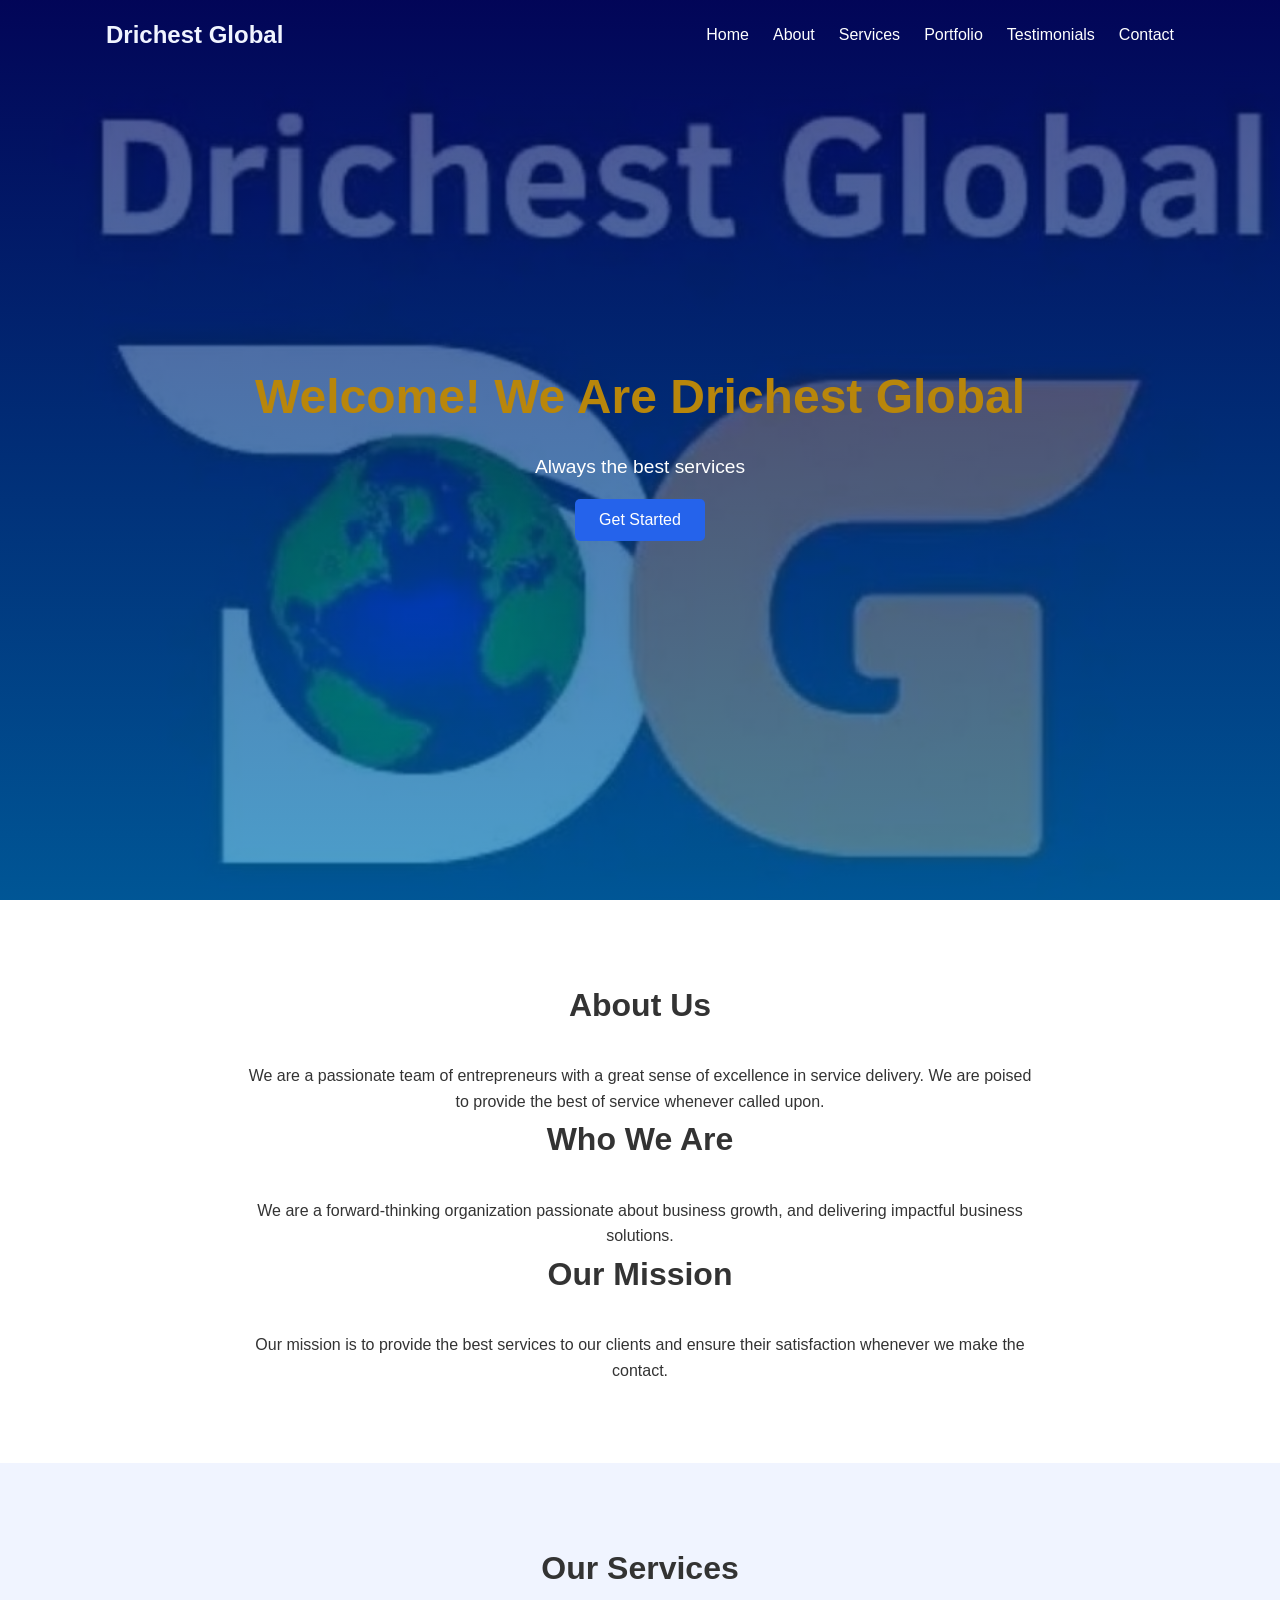
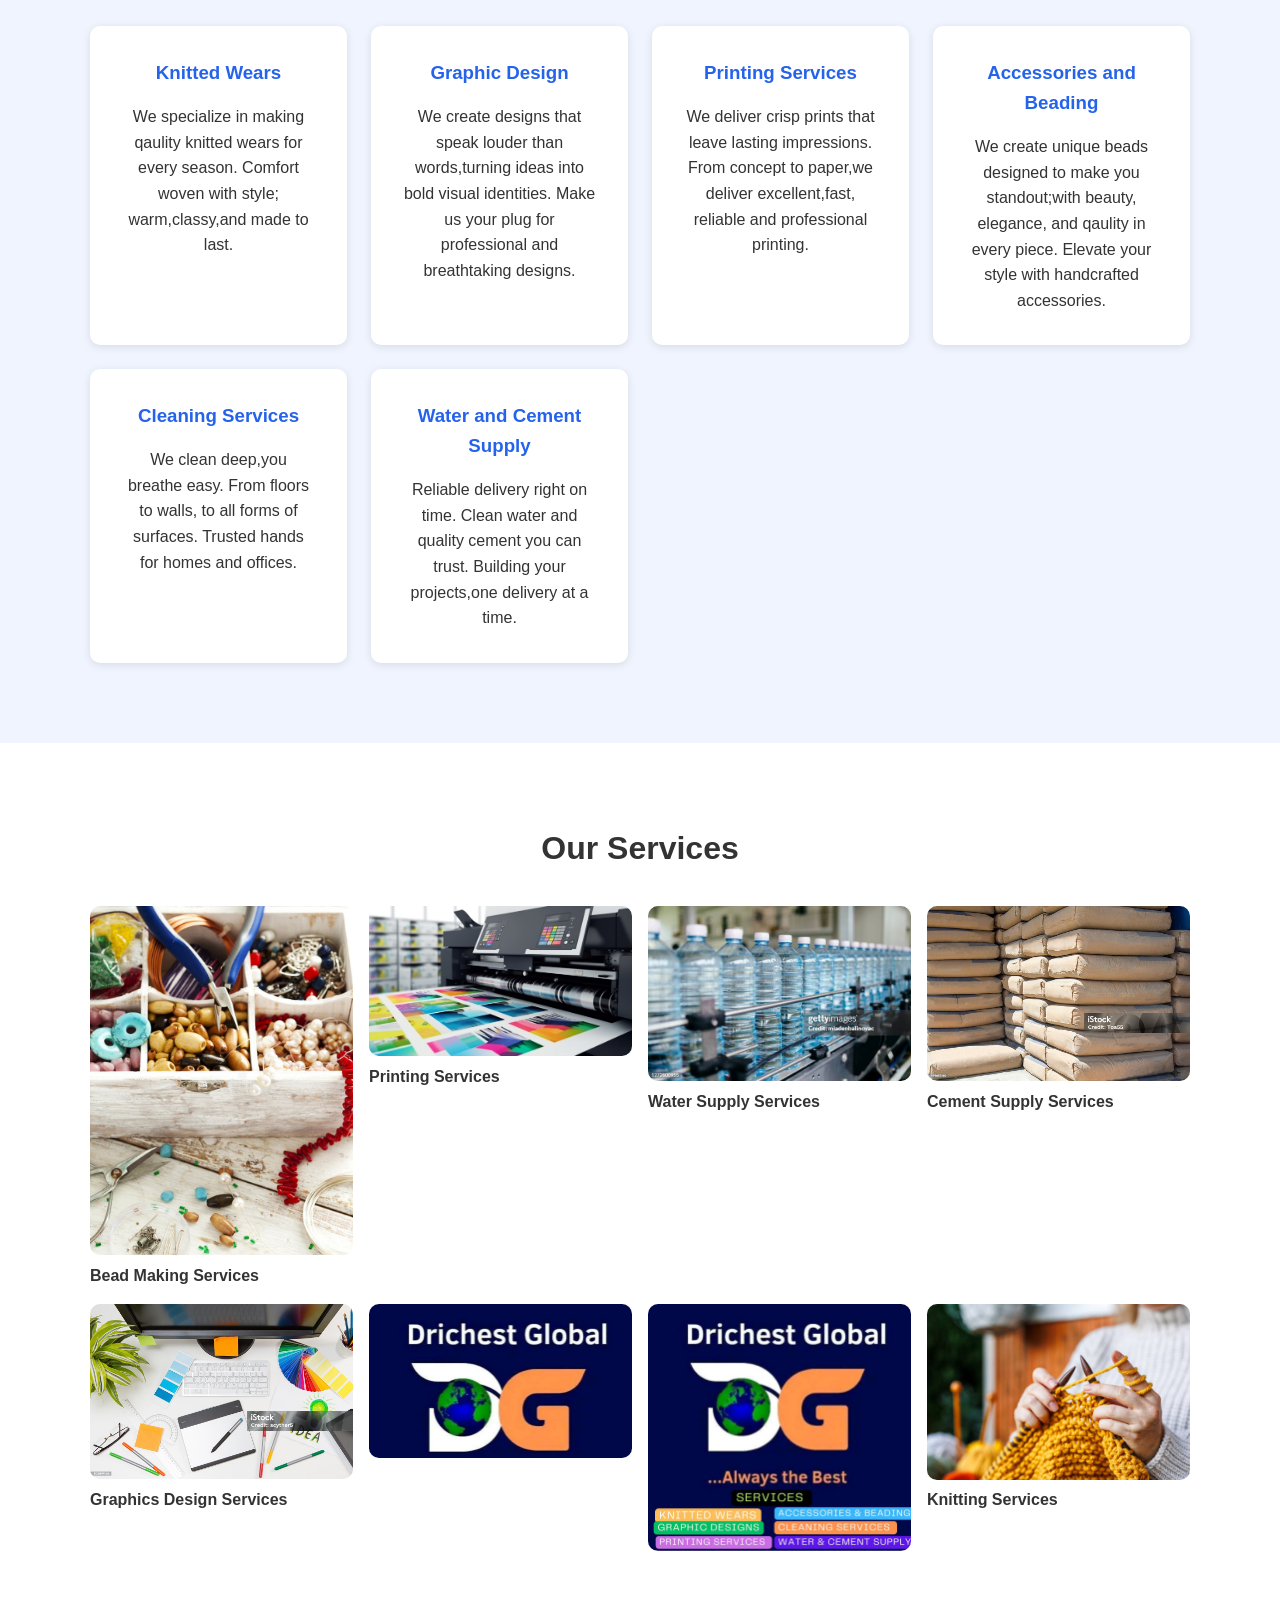
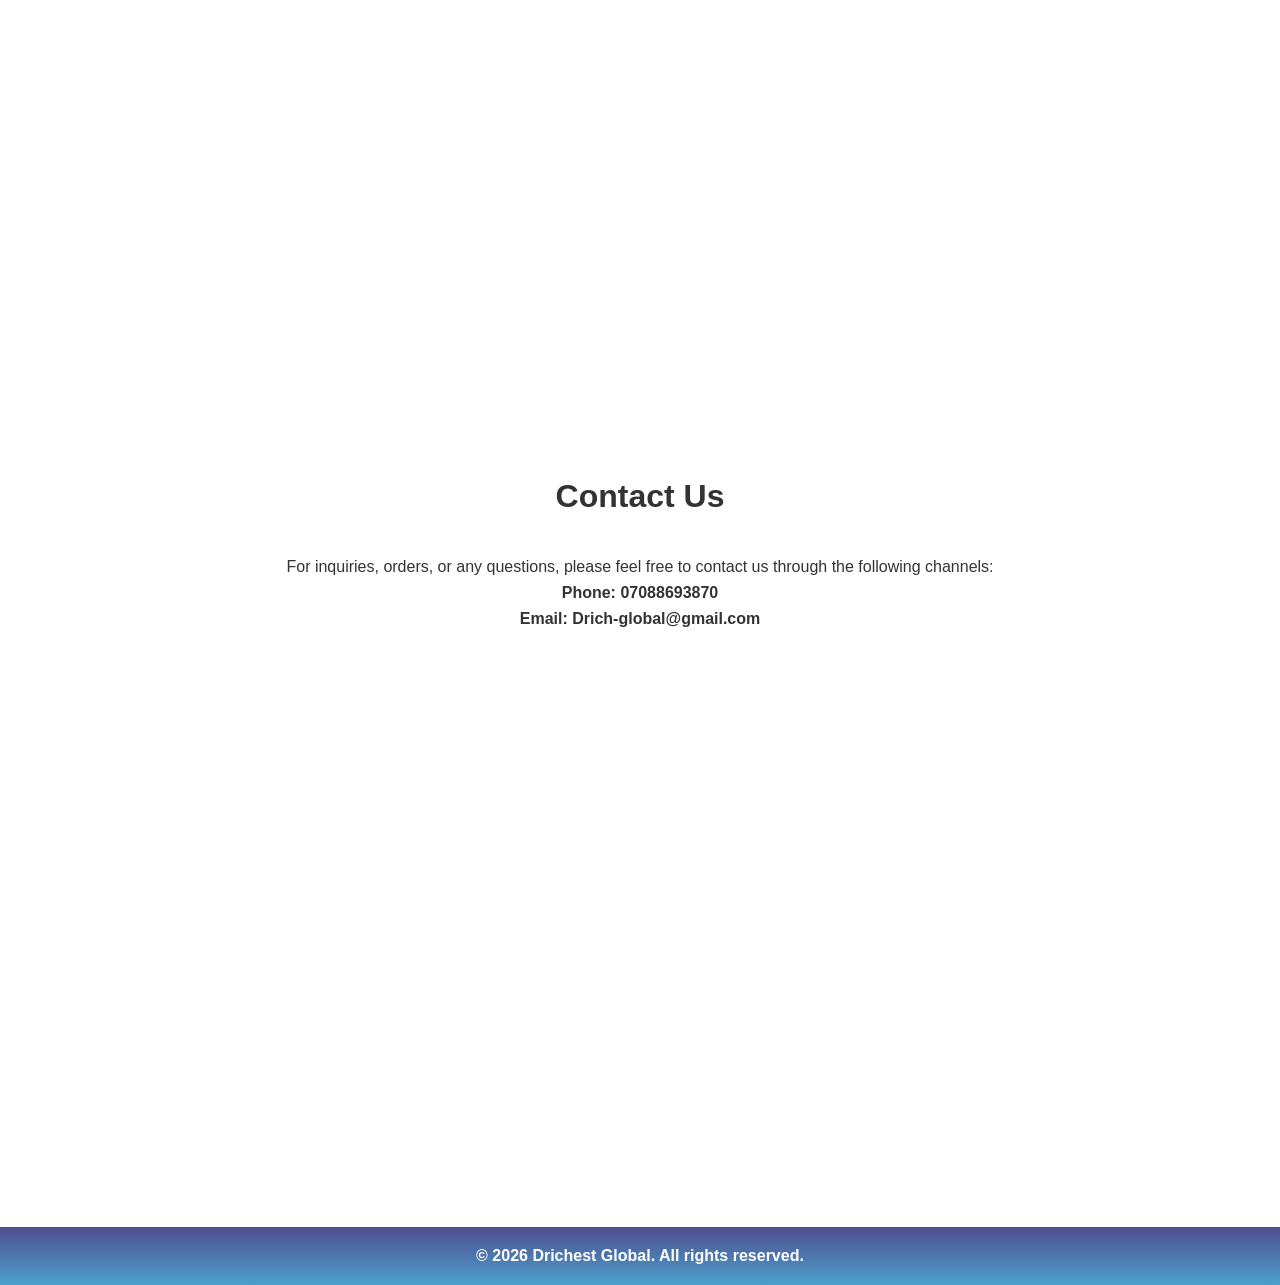
<file: index.html>
<!DOCTYPE html>
<html lang="en">
<head>
    <meta charset="UTF-8">
    <meta name="viewport" content="width=device-width, initial-scale=1.0">
    <title>Drich-Global</title>
    <link rel="stylesheet" href="./styles.css">
</head>
<body>
    <!-- Header -->
  <header>
    <nav>
      <div class="logo">Drichest Global</div>
      <div id="menu-toggle">&#9776;</div>
      <ul class="nav-links" id="nav-links">
        <li><a href="#hero">Home</a></li>
        <li><a href="#about">About</a></li>
        <li><a href="#services">Services</a></li>
        <li><a href="#portfolio">Portfolio</a></li>
        <li><a href="#testimonials">Testimonials</a></li>
        <li><a href="#contact">Contact</a></li>
      </ul>
    </nav>
  </header>

  <!-- Hero -->
  <section class="hero" id="hero">
    <div class="hero-content fade-in">
      <h1>Welcome! We Are Drichest Global</h1>
      <p>Always the best services</p>
      <button class="btn">Get Started</button>
    </div>
  </section>

  <!-- About -->
  <section id="about" class="about fade-in">
    <div class="container">
      <h2>About Us</h2>
      <p>
        We are a passionate team of entrepreneurs with a great sense of excellence in service delivery. We are poised to provide the best of
        service whenever called upon.
      </p>
      <h2>Who We Are</h2>
        <p>We are a forward-thinking organization passionate about business growth, and delivering impactful business solutions.</p>
        <h2>Our Mission</h2>
        <p>Our mission is to provide the best services to our clients and ensure their satisfaction whenever we make the contact.</p>
    </div>
  </section>

  <!-- Services -->
  <section id="services" class="services" style="background: var(--accent);">
    <div class="container">
      <h2 class="fade-in">Our Services</h2>
      <div class="service-grid">
        <div class="service slide-left">
          <h3>Knitted Wears</h3>
          <p>We specialize in making qaulity knitted wears for every season. Comfort woven with style; warm,classy,and made to last.</p>
        </div>
        <div class="service fade-in">
          <h3>Graphic Design</h3>
          <p>We create designs that speak louder than words,turning ideas into bold visual identities. Make us your plug for professional and breathtaking 
            designs. </p>
        </div>
        <div class="service slide-right">
          <h3>Printing Services</h3>
          <p>We deliver crisp prints that leave lasting impressions. From concept to paper,we deliver excellent,fast,
           reliable and professional printing. </p>
          </div>
          <div class="service slide-right">
          <h3>Accessories and Beading</h3>
          <p>We create unique beads designed to make you standout;with beauty, elegance, and qaulity in every piece.
            Elevate your style with handcrafted accessories.
          </p>
        </div>
        <div class="service slide-right">
          <h3>Cleaning Services</h3>
          <p>We clean deep,you breathe easy. From floors to walls, to all forms of surfaces. Trusted hands for homes and offices.</p>
        </div>
         <div class="service slide-right">
          <h3>Water and Cement Supply</h3>
          <p>Reliable delivery right on time. Clean water and quality cement you can trust. Building your projects,one delivery at a time.</p>
        </div>
      </div>
      
    </div>
  </section>

  <!-- Portfolio -->
  <section id="portfolio" class="portfolio fade-in">
    <div class="container">
      <h2>Our Services</h2>
      <div class="portfolio-grid">
       <div> <img src="./Assets/Bead Making.jpg" alt="Portfolio 1"/><b>Bead Making Services</b></div>
        <div><img src="./Assets/Printing Services.jpg" alt="Portfolio 2"/><b>Printing Services</b></div>
       <div> <img src="./Assets/Bottle Water.jpg" alt="Portfolio 3"/><b>Water Supply Services</b></div>
        <div><img src="./Assets/Cement.jpg" alt="Portfolio 4"/><b>Cement Supply Services</b></div>
        <div><img src="./Assets/Graphic Design.jpg" alt="Portfolio 5"/><b>Graphics Design Services</b></div>
        <img src="./Assets/D RICH Edited.jpg" alt="Portfolio 6"/>
        <img src="./Assets/Drich advert logo.jpg" alt="Portfolio 5"/>
        <div><img src="./Assets/knitting-with-wool.jpg" alt="Portfolio 5"/><b>Knitting Services</b></div>
      
    </div>
  </section>

  <!-- Testimonials -->
<section id="testimonials" class="testimonials fade-in">
  <div class="container">
    <h2>What Clients Say</h2>
    <div class="testimonial-wrapper">
      <div class="testimonial-track" id="testimonial-track">
        <div class="testimonial">
          <blockquote>
            “This organization has completely transformed the way business is known around here. 
            Professional, creative, and results-driven!”
            <cite>- Jerry Okins.,Client </cite>
          </blockquote>
        </div>
        <div class="testimonial">
          <blockquote>
            “Their design skills and attention to detail are unmatched. 
            We saw immediate improvements in engagement after working closely with them.”
            <cite>- John Amakiri., Marketing Director</cite>
          </blockquote>
        </div>
        <div class="testimonial">
          <blockquote>
            “A fantastic partner who understands both design, strategy and packaging. 
            They truly care about client success.”
            <cite>- Jutex Enterprice., CEO</cite>
          </blockquote>
        </div>
      </div>
    </div>
  </div>
</section>

<section id="contact">
  <div class="Contact">
    <h2> Contact Us</h2>
     <p>For inquiries, orders, or any questions, please feel free to contact us through the following channels:</p>
        <ul>
            <strong>Phone: 07088693870 <br>
            <strong>Email: Drich-global@gmail.com</strong>
            </ul>

  </div>
</section>


  <!-- Contact -->
  <section id="contact" class="contact fade-in">
    <div class="container">
      <h2>Feedback</h2>
      <form action="https://formspree.io/f/mreparqd" method="post" id="contact-form">
        <input type="text" placeholder="Your Name" required/>
        <input type="email" placeholder="Your Email" required/>
        <textarea placeholder="Your Message" rows="5" required></textarea>
        <button type="submit" class="btn">Send Message</button>
      </form>
    </div>
  </section>
<!--
  <section id="contact" class="contact fade-in">
    <div class="container">
      <h2>Your Feedback</h2>
    <form id="contact-form">
  <input type="text" placeholder="Your Name" name="name" required>
  <input type="email" placeholder="Your Email" name="email" required>
  <textarea aria-placeholder="Your Message" rows="5" name="message" placeholder="Your Message"></textarea>
  <button type="submit">Send</button>
</form>
    </div>
    </section>  
  -->

<script src="https://cdn.emailjs.com/dist/email.min.js"></script>
<script>
emailjs.init("pMwEjog6VSJvILBNP");

document.getElementById("contact-form").addEventListener("submit", function(e) {
  e.preventDefault();
  emailjs.sendForm("service_b4c2ji1", "template_88uwu86", this)
    .then(() => alert("Email sent!"))
    .catch(() => alert("Failed to send"));
});
</script>
  

  <!-- Footer -->
  <footer>
    <p>&copy; 2026 Drichest Global. All rights reserved.</p>
  </footer>  
  <script defer src="js/main.js"></script>
</body>
</html>

    
</body>
</html>
</file>
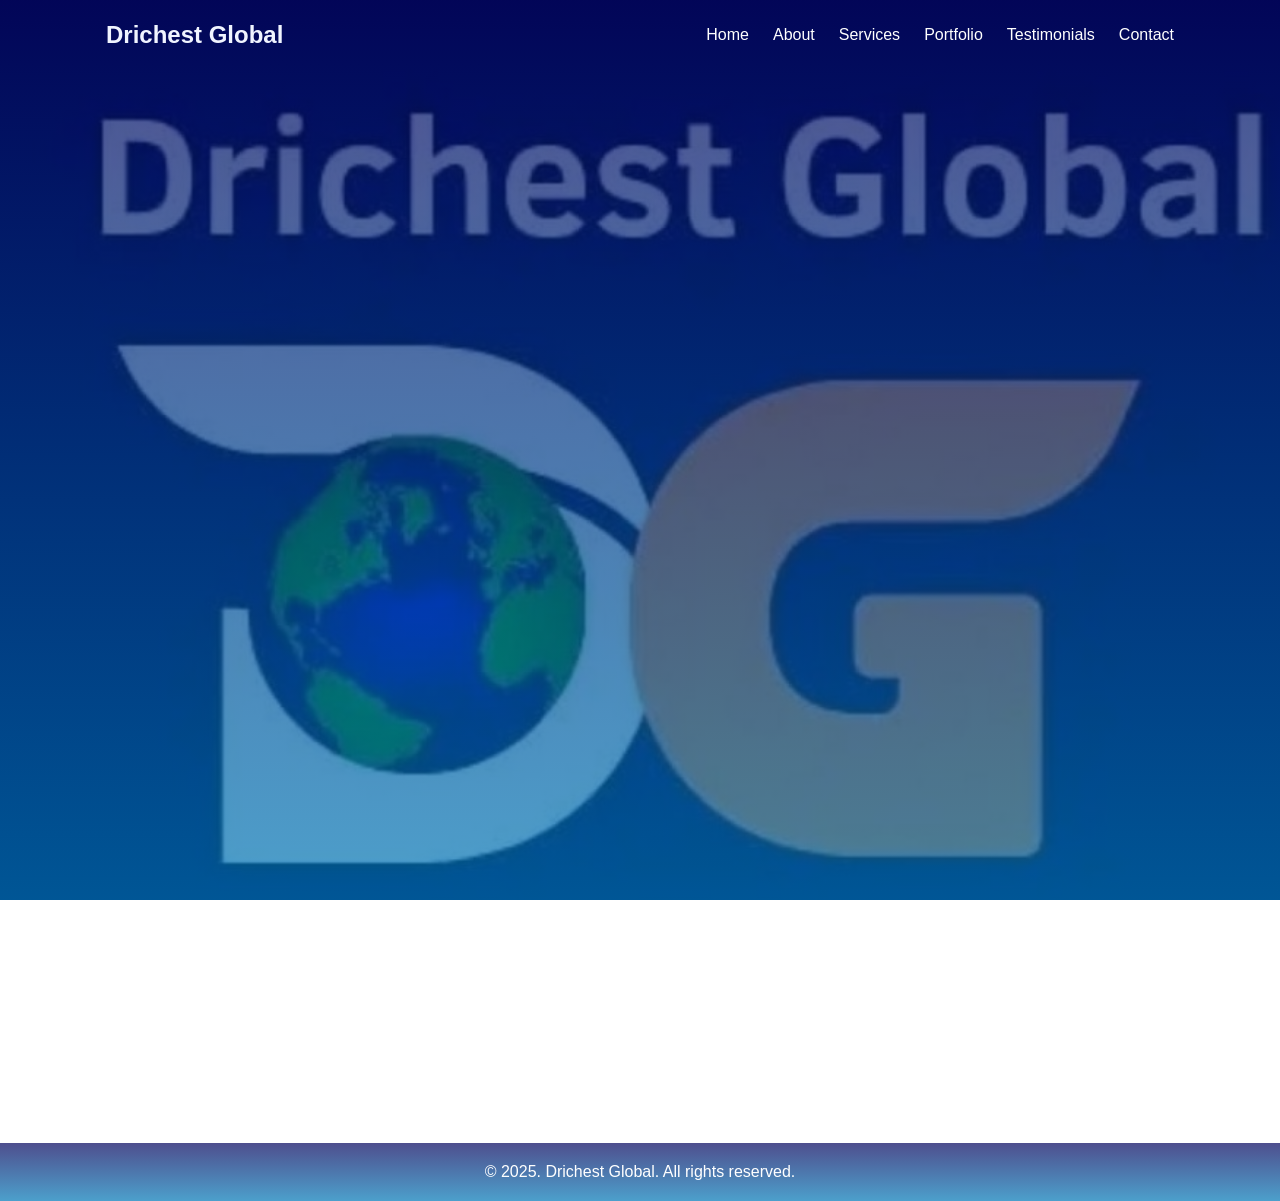
<file: about.html>
<!DOCTYPE html>
<html lang="en">
<head>
    <meta charset="UTF-8">
    <meta name="viewport" content="width=device-width, initial-scale=1.0">
    <title>About Page</title>
    <link rel="stylesheet" href="./styles.css">
</head>
<body>
    <!-- Header -->
  <header>
    <nav>
      <div class="logo">Drichest Global</div>
      <div id="menu-toggle">&#9776;</div>
      <ul class="nav-links" id="nav-links">
        <li><a href="#hero">Home</a></li>
        <li><a href="#about">About</a></li>
        <li><a href="#services">Services</a></li>
        <li><a href="#portfolio">Portfolio</a></li>
        <li><a href="#testimonials">Testimonials</a></li>
        <li><a href="#contact">Contact</a></li>
      </ul>
    </nav>
  </header>

  <!-- Hero -->
  <section class="hero" id="hero">
    <div class="hero-content fade-in">
      <h1>Welcome! We Are Drichest Global</h1>
      <p>Always the best services.</p>
      <button class="btn">Get Started</button>
    </div>
  </section>

   <!-- About -->
  <section id="about" class="about fade-in">
    <div class="container">
        <h2>About Us</h2>
    </div>
      
  </section>

     <footer>
    <p>&copy; 2025. Drichest Global. All rights reserved.</p>
  </footer>  
  <script defer src="js/main.js"></script>
</body>
</html>
</file>
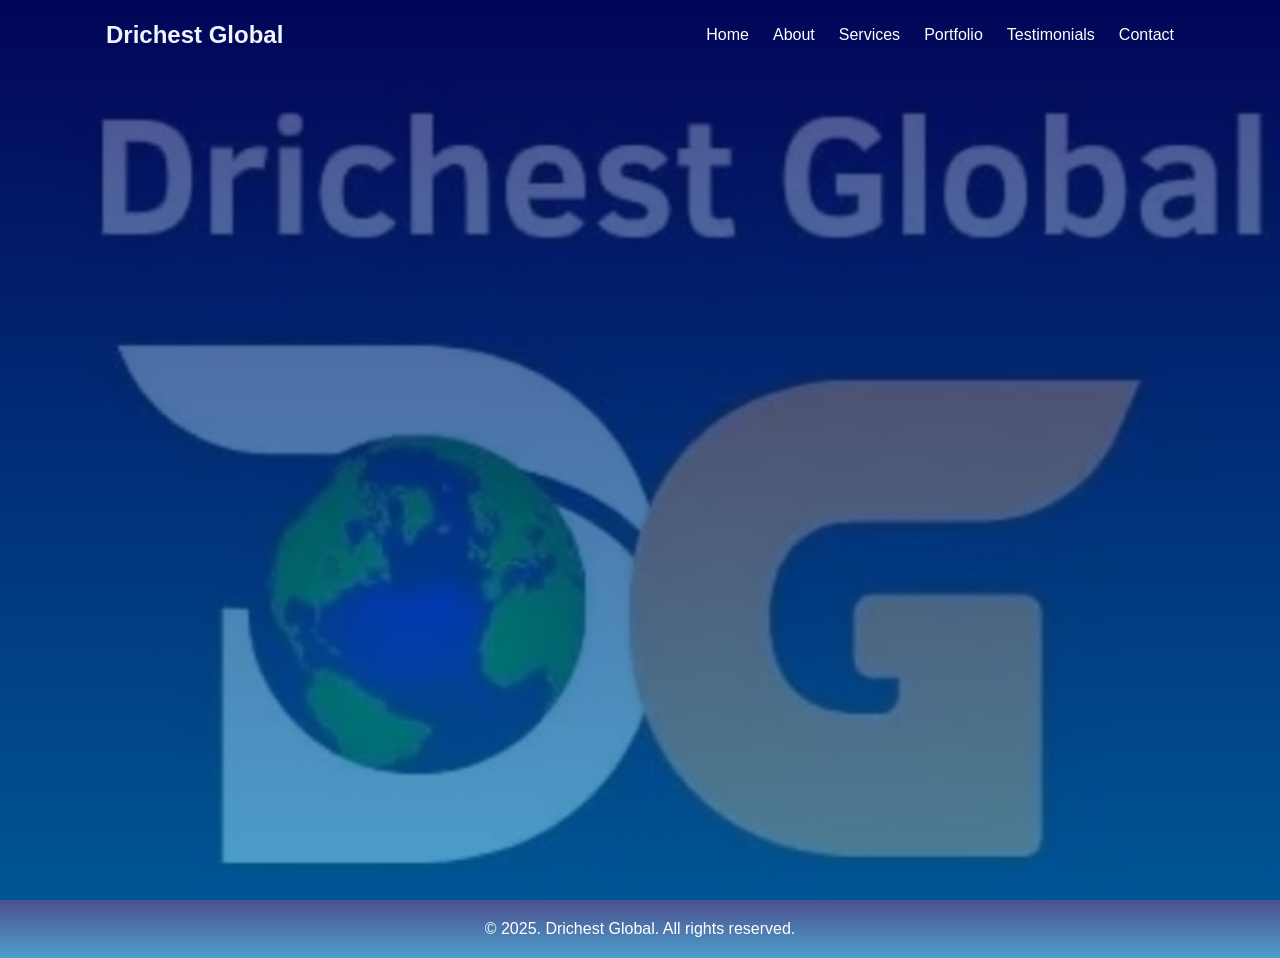
<file: contact.html>
<!DOCTYPE html>
<html lang="en">
<head>
    <meta charset="UTF-8">
    <meta name="viewport" content="width=device-width, initial-scale=1.0">
    <title>Contacts</title>
    <link rel="stylesheet" href="./styles.css">
</head>
<body>
    <!-- Header -->
  <header>
    <nav>
      <div class="logo">Drichest Global</div>
      <div id="menu-toggle">&#9776;</div>
      <ul class="nav-links" id="nav-links">
        <li><a href="#hero">Home</a></li>
        <li><a href="#about">About</a></li>
        <li><a href="#services">Services</a></li>
        <li><a href="#portfolio">Portfolio</a></li>
        <li><a href="#testimonials">Testimonials</a></li>
        <li><a href="#contact">Contact</a></li>
      </ul>
    </nav>
  </header>

  <!-- Hero -->
  <section class="hero" id="hero">
    <div class="hero-content fade-in">
      <h1>Welcome! We Are Drichest Global</h1>
      <p>Always the best services.</p>
      <button class="btn">Get Started</button>
    </div>
  </section>

     <footer>
    <p>&copy; 2025. Drichest Global. All rights reserved.</p>
  </footer>  
  <script defer src="js/main.js"></script>
</body>
</html>
</file>
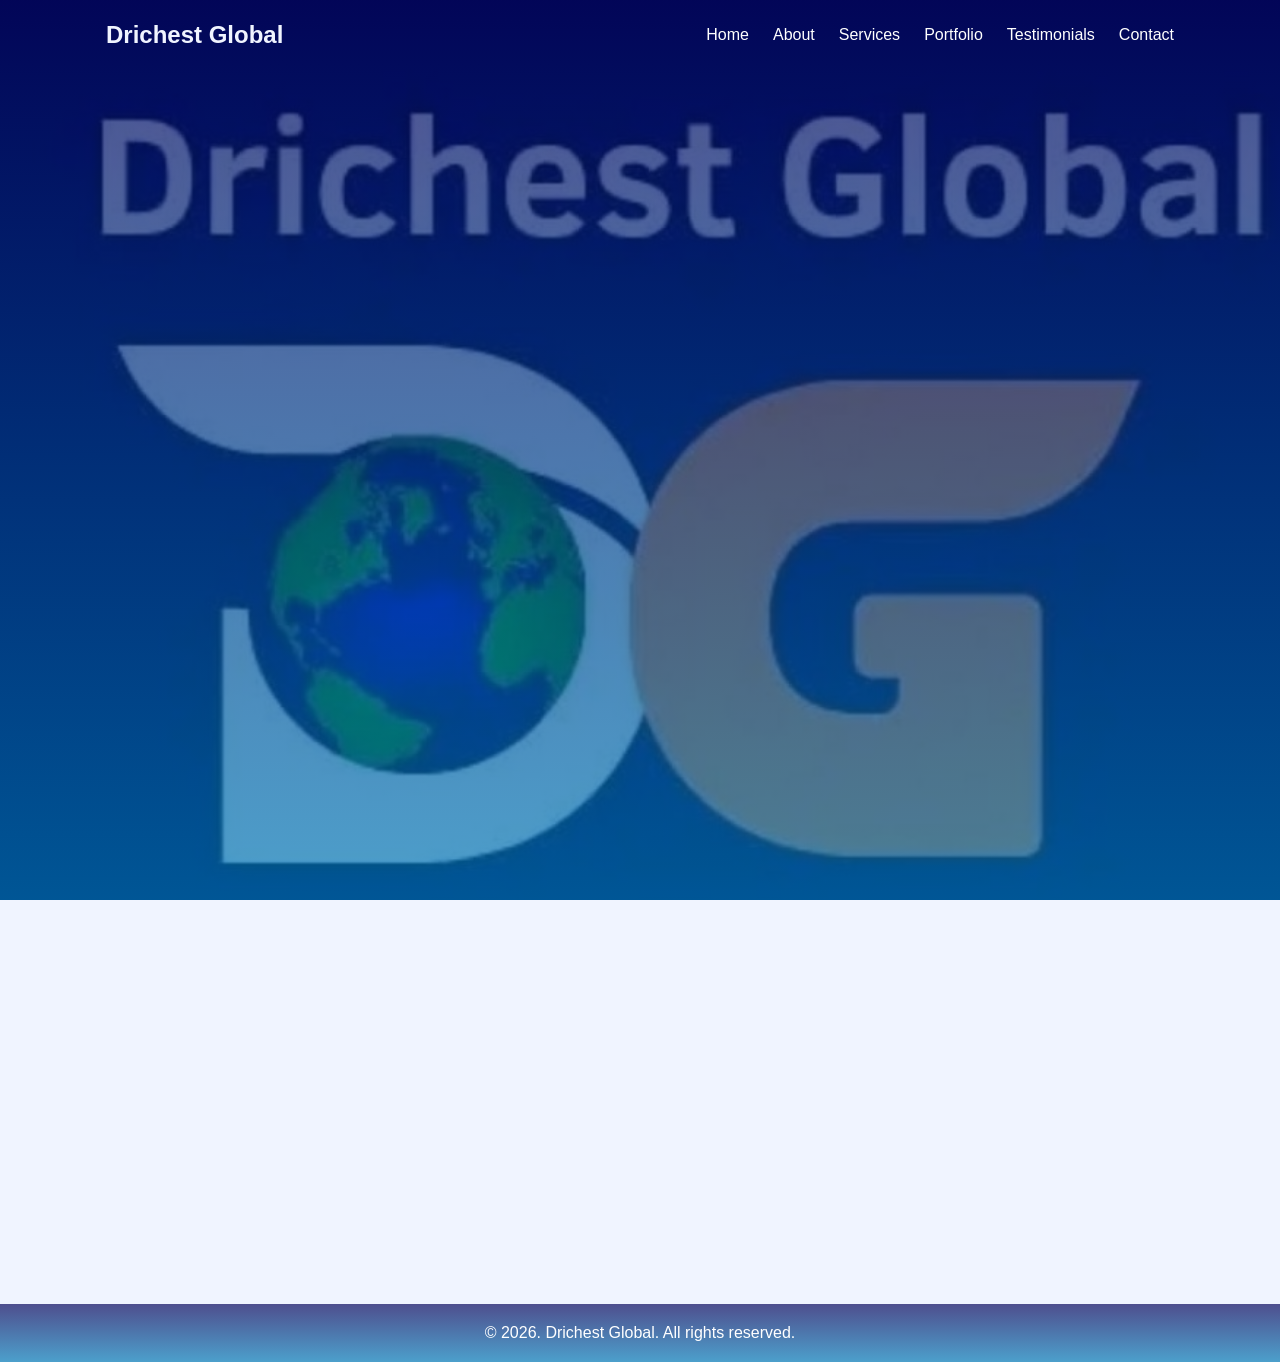
<file: services.html>
<!DOCTYPE html>
<html lang="en">
<head>
    <meta charset="UTF-8">
    <meta name="viewport" content="width=device-width, initial-scale=1.0">
    <title>Our Services</title>
    <link rel="stylesheet" href="./styles.css">
</head>
<body>
    <!-- Header -->
  <header>
    <nav>
      <div class="logo">Drichest Global</div>
      <div id="menu-toggle">&#9776;</div>
      <ul class="nav-links" id="nav-links">
        <li><a href="#hero">Home</a></li>
        <li><a href="#about">About</a></li>
        <li><a href="#services">Services</a></li>
        <li><a href="#portfolio">Portfolio</a></li>
        <li><a href="#testimonials">Testimonials</a></li>
        <li><a href="#contact">Contact</a></li>
      </ul>
    </nav>
  </header>

  <!-- Hero -->
  <section class="hero" id="hero">
    <div class="hero-content fade-in">
      <h1>Welcome! We Are Drichest Global</h1>
      <p>Always the best services.</p>
      <button class="btn">Get Started</button>
    </div>
  </section>

   <!-- Services -->
  <section id="services" class="services" style="background: var(--accent);">
    <div class="container">
      <h2 class="fade-in">Our Services</h2>
      <div class="service-grid">
        <div class="service slide-left">
          <h3>Web Design</h3>
          <p>Modern, responsive websites tailored to your brand and audience.</p>
        </div>
        <div class="service fade-in">
          <h3>Branding</h3>
          <p>Identity design that captures your vision and resonates with people.</p>
        </div>
        <div class="service slide-right">
          <h3>Digital Marketing</h3>
          <p>Data-driven campaigns that grow your business and increase reach.</p>
        </div>
      </div>
    </div>
  </section>

     <footer>
    <p>&copy; 2026. Drichest Global. All rights reserved.</p>
  </footer>  
  <script defer src="js/main.js"></script>
</body>
</html>
</file>
<file: styles.css>
:root {
  --primary: #2563eb;   /* base blue */
  --secondary: #1e40af; /* deep indigo */
  --accent: #f0f4ff;    /* soft background */
  --text: #1e293b;
}


* {
  margin: 0;
  padding: 0;
  box-sizing: border-box;
}

body {
  font-family: 'Poppins', sans-serif;
  line-height: 1.6;
  background: var(--light);
  color: #333;
}

/* =========================
   Header / Navbar
========================= */
header {
  position: fixed;
  top: 0;
  width: 100%;
  background: var(--dark);
  color: #fff;
  z-index: 1000;
}

nav {
  display: flex;
  justify-content: space-between;
  align-items: center;
  max-width: 1100px;
  margin: auto;
  padding: 1rem;
}

.logo {
  font-size: 1.5rem;
  font-weight: 700;
  color: var(--accent);
}

.nav-links {
  list-style: none;
  display: flex;
  gap: 1.5rem;
}

.nav-links a {
  color: #fff;
  text-decoration: none;
  font-weight: 500;
  transition: color 0.3s;
}

.nav-links a:hover {
  color: var(--accent);
}

#menu-toggle {
  display: none;
  font-size: 1.8rem;
  cursor: pointer;
}

/* =========================
   Hero Section
========================= */
.hero {
  height: 100vh;
  display: flex;
  justify-content: center;
  align-items: center;
  text-align: center;
  background: linear-gradient(rgba(3, 4, 94, 0.7), rgba(0, 119, 182, 0.7)),
    url("./Assets/D\ RICH\ Edited.jpg") no-repeat center center/cover;
  color: #fff;
  padding: 2rem;
}

.hero-content h1 {
  font-size: 3rem;
  font-weight: 700;
}

.hero-content p {
  margin: 1rem 0;
  font-size: 1.2rem;
}

.btn {
  padding: 0.75rem 1.5rem;
  border: none;
  background: var(--primary);
  color: #fff;
  font-size: 1rem;
  cursor: pointer;
  border-radius: 5px;
  transition: background 0.3s;
}

.btn:hover {
  background: var(--secondary);
}

/* =========================
   Sections
========================= */
section {
  padding: 5rem 2rem;
}

.container {
  max-width: 1100px;
  margin: auto;
}

h1{
  color: darkgoldenrod;
}
h2 {
  text-align: center;
  margin-bottom: 2rem;
  font-size: 2rem;
  font-weight: 700;
  color: var(--dark);
}

/* About */
.about p {
  max-width: 800px;
  margin: auto;
  text-align: center;
}

/* Services */
.service-grid {
  display: grid;
  grid-template-columns: repeat(auto-fit, minmax(250px, 1fr));
  gap: 1.5rem;
  margin-top: 2rem;
}

.service {
  background: #fff;
  padding: 2rem;
  text-align: center;
  border-radius: 10px;
  box-shadow: 0 2px 8px rgba(0, 0, 0, 0.1);
  transition: transform 0.3s;
}

.service:hover {
  transform: translateY(-5px);
}

.service h3 {
  color: var(--primary);
  margin-bottom: 1rem;
}

/* Portfolio */
.portfolio-grid {
  display: grid;
  grid-template-columns: repeat(auto-fit, minmax(250px, 1fr));
  gap: 1rem;
}

.portfolio-grid img {
  width: 100%;
  border-radius: 10px;
  transition: transform 0.3s;
}

.portfolio-grid img:hover {
  transform: scale(1.05);
}

/* Testimonials */
.testimonials {
  background: var(--accent);
  padding: 4rem 2rem;
  border-radius: 15px;
}

.testimonial-wrapper {
  overflow: hidden;
  position: relative;
  max-width: 700px;
  margin: 2rem auto 0;
}

.testimonial-track {
  display: flex;
  width: 100%;
  transition: transform 0.6s ease-in-out;
}

.testimonial {
  flex: 0 0 100%;  
  max-width: 100%;
  padding: 2rem;
  background: #fff;
  border-radius: 10px;
  box-shadow: 0 2px 6px rgba(0, 0, 0, 0.1);
  text-align: center;
  box-sizing: border-box;
}

.testimonial blockquote {
  font-style: italic;
  color: #555;
}

.testimonial cite {
  display: block;
  margin-top: 0.5rem;
  font-weight: 600;
  color: var(--primary);
}



/* Contact */
.contact form {
  max-width: 600px;
  margin: auto;
  display: grid;
  gap: 1rem;
}

.contact input,
.contact textarea {
  padding: 0.75rem;
  border: 1px solid #ccc;
  border-radius: 5px;
  font-family: inherit;
}

/* Footer */
footer {
  background: linear-gradient(rgba(3, 4, 94, 0.7), rgba(0, 119, 182, 0.7));
  color: #fff;
  text-align: center;
  padding: 1rem;
}

/* =========================
   Animations
========================= */
html {
  scroll-behavior: smooth;
}

.fade-in {
  opacity: 0;
  transform: translateY(20px);
  transition: opacity 0.8s ease-out, transform 0.8s ease-out;
}

.fade-in.show {
  opacity: 1;
  transform: translateY(0);
}

.slide-left {
  opacity: 0;
  transform: translateX(-50px);
  transition: opacity 0.8s ease-out, transform 0.8s ease-out;
}

.slide-left.show {
  opacity: 1;
  transform: translateX(0);
}

.slide-right {
  opacity: 0;
  transform: translateX(50px);
  transition: opacity 0.8s ease-out, transform 0.8s ease-out;
}

.slide-right.show {
  opacity: 1;
  transform: translateX(0);
}

/* =========================
   Responsive
========================= */
@media (max-width: 768px) {
  .nav-links {
    display: none;
    flex-direction: column;
    gap: 1rem;
    background: var(--dark);
    position: absolute;
    top: 60px;
    right: 0;
    padding: 1rem;
    width: 200px;
  }

  #menu-toggle {
    display: block;
    color: #fff;
  }
}
#contact{
  display: block;
  text-align: center;
}
</file>
